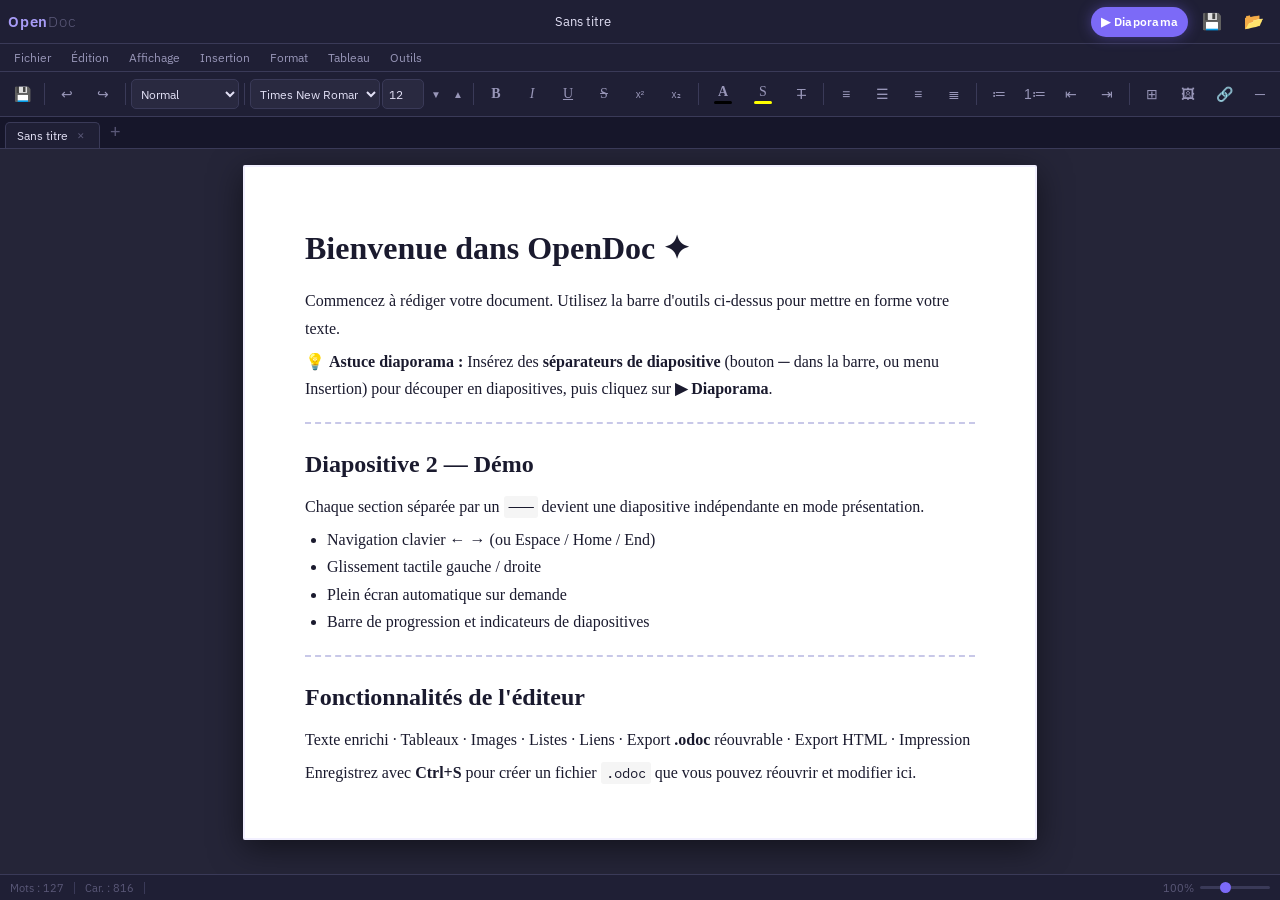
<file: index.html>
<!DOCTYPE html>
<html lang="fr">
<head>
<meta charset="UTF-8">
<meta name="viewport" content="width=device-width, initial-scale=1.0, maximum-scale=1.0, user-scalable=no">
<title>OpenDoc — LoxiOffice</title>
<!-- PWA -->
<link rel="manifest" href="manifest.json">
<meta name="theme-color" content="#1f1f35">
<meta name="mobile-web-app-capable" content="yes">
<meta name="apple-mobile-web-app-capable" content="yes">
<meta name="apple-mobile-web-app-status-bar-style" content="black-translucent">
<meta name="apple-mobile-web-app-title" content="LoxiOffice">
<link href="https://fonts.googleapis.com/css2?family=IBM+Plex+Sans:wght@300;400;500;600&family=IBM+Plex+Mono:wght@400;500&display=swap" rel="stylesheet">
<style>
:root {
  --bg: #16162a;
  --surface: #1f1f35;
  --surface2: #292940;
  --surface3: #333352;
  --border: #3a3a58;
  --accent: #7c6af7;
  --accent2: #a89cf7;
  --text: #e2e0f5;
  --text2: #9896b8;
  --text3: #5a5878;
  --danger: #f97373;
  --shadow: 0 8px 32px rgba(0,0,0,.5);
  --shadow-sm: 0 2px 8px rgba(0,0,0,.3);
  --r: 6px;
}
*{box-sizing:border-box;margin:0;padding:0;-webkit-tap-highlight-color:transparent}
html,body{height:100%;overflow:hidden;font-family:'IBM Plex Sans',sans-serif;background:var(--bg);color:var(--text);font-size:14px}

/* ── SHELL ── */
#app{display:flex;flex-direction:column;height:100vh;height:100dvh}

/* ── TITLE BAR ── */
#titlebar{
  height:44px;min-height:44px;
  background:var(--surface);border-bottom:1px solid var(--border);
  display:flex;align-items:center;padding:0 8px;gap:6px;
  flex-shrink:0;user-select:none;position:relative;z-index:300;
}
.logo{font-weight:600;font-size:15px;color:var(--accent2);letter-spacing:.05em;white-space:nowrap;flex-shrink:0}
.logo span{color:var(--text3);font-weight:300}
#doc-title{
  flex:1;min-width:0;background:transparent;border:none;outline:none;
  color:var(--text);font-family:inherit;font-size:13px;
  text-align:center;padding:4px 6px;border-radius:4px;
  transition:background .15s;
}
#doc-title:focus{background:var(--surface2)}
.ib{
  width:36px;height:36px;border-radius:var(--r);
  border:none;background:transparent;color:var(--text2);
  cursor:pointer;display:flex;align-items:center;justify-content:center;
  font-size:16px;transition:background .12s,color .12s;flex-shrink:0;
}
.ib:hover,.ib:active{background:var(--surface2);color:var(--text)}
#pres-btn{
  display:flex;align-items:center;gap:5px;
  padding:0 10px;height:30px;border-radius:15px;
  border:none;background:var(--accent);color:#fff;
  font-family:inherit;font-size:12px;font-weight:600;
  cursor:pointer;flex-shrink:0;letter-spacing:.02em;
  transition:background .15s,transform .1s;box-shadow:0 0 14px rgba(124,106,247,.4);
}
#pres-btn:hover{background:#6b59e0;transform:scale(1.04)}
#pres-btn:active{transform:scale(.97)}

/* ── MENU BAR (desktop only) ── */
#menubar{
  height:28px;min-height:28px;background:var(--surface);
  border-bottom:1px solid var(--border);
  display:flex;align-items:center;padding:0 5px;gap:2px;
  flex-shrink:0;user-select:none;position:relative;z-index:250;
}
.mi{padding:3px 9px;border-radius:4px;cursor:pointer;color:var(--text2);font-size:12px;position:relative;transition:background .1s,color .1s}
.mi:hover,.mi.open{background:var(--surface2);color:var(--text)}
.dd{
  display:none;position:absolute;top:calc(100% + 2px);left:0;
  background:var(--surface2);border:1px solid var(--border);
  border-radius:8px;min-width:210px;box-shadow:var(--shadow);
  z-index:400;padding:4px;
}
.mi.open .dd{display:block}
.di{
  padding:6px 10px;border-radius:5px;cursor:pointer;
  color:var(--text2);font-size:12.5px;
  display:flex;align-items:center;gap:8px;white-space:nowrap;
  transition:background .1s,color .1s;
}
.di:hover{background:var(--accent);color:#fff}
.di .sc{margin-left:auto;color:var(--text3);font-size:10.5px}
.di:hover .sc{color:rgba(255,255,255,.5)}
.dsep{height:1px;background:var(--border);margin:3px 0}

/* ── TOOLBAR ── */
#tb-wrap{background:var(--surface);border-bottom:1px solid var(--border);flex-shrink:0}
#tb-main{
  display:flex;align-items:center;padding:4px 5px;gap:2px;
  overflow-x:auto;scrollbar-width:none;min-height:44px;
}
#tb-main::-webkit-scrollbar{display:none}
#tb-ext{
  display:none;padding:4px 5px 6px;gap:2px;
  flex-wrap:wrap;border-top:1px solid var(--border);
}
#tb-ext.open{display:flex}
.tb{
  width:34px;height:34px;border-radius:5px;border:none;
  background:transparent;color:var(--text2);cursor:pointer;
  display:flex;align-items:center;justify-content:center;
  font-size:14px;transition:background .1s,color .1s;
  flex-shrink:0;position:relative;
}
.tb:hover,.tb:active{background:var(--surface2);color:var(--text)}
.tb.on{background:var(--accent);color:#fff}
.tb.on:hover{background:#6b59e0}
.tsep{width:1px;height:22px;background:var(--border);margin:0 3px;flex-shrink:0}
.tsel{
  height:30px;background:var(--surface2);border:1px solid var(--border);
  border-radius:5px;color:var(--text);font-family:inherit;font-size:11.5px;
  padding:0 5px;cursor:pointer;outline:none;flex-shrink:0;
}
.tsel:focus{border-color:var(--accent)}
#fsi{
  width:42px;height:30px;background:var(--surface2);
  border:1px solid var(--border);border-radius:5px;
  color:var(--text);font-family:inherit;font-size:12px;
  padding:0 4px;outline:none;text-align:center;flex-shrink:0;
}
#fsi:focus{border-color:var(--accent)}
.cst{display:flex;flex-direction:column;align-items:center;gap:1px}
.cind{width:18px;height:3px;border-radius:2px}
.tt{
  display:none;position:absolute;bottom:calc(100%+5px);left:50%;
  transform:translateX(-50%);background:var(--surface3);color:var(--text);
  font-size:10px;padding:3px 6px;border-radius:4px;
  white-space:nowrap;pointer-events:none;border:1px solid var(--border);z-index:600;
}
@media(hover:hover){.tb:hover .tt{display:block}}

/* ── TABS ── */
#tabs{
  background:var(--bg);border-bottom:1px solid var(--border);
  display:flex;align-items:flex-end;padding:0 5px;gap:2px;
  flex-shrink:0;overflow-x:auto;scrollbar-width:none;
}
#tabs::-webkit-scrollbar{display:none}
.tab{
  padding:5px 11px;border-radius:5px 5px 0 0;font-size:11.5px;
  cursor:pointer;color:var(--text3);display:flex;align-items:center;gap:6px;
  white-space:nowrap;border:1px solid transparent;border-bottom:none;
  transition:all .1s;max-width:155px;flex-shrink:0;
}
.tab:hover{background:var(--surface);color:var(--text2)}
.tab.active{background:var(--surface);color:var(--text);border-color:var(--border);border-bottom:1px solid var(--surface);margin-bottom:-1px}
.tn{overflow:hidden;text-overflow:ellipsis}
.tx{
  width:14px;height:14px;border-radius:50%;border:none;
  background:transparent;color:var(--text3);cursor:pointer;
  font-size:9px;display:flex;align-items:center;justify-content:center;
  flex-shrink:0;transition:background .1s;
}
.tx:hover{background:var(--danger);color:#fff}
#new-tab{
  padding:5px 8px;background:transparent;border:none;
  color:var(--text3);cursor:pointer;font-size:18px;
  border-radius:4px;transition:color .1s;flex-shrink:0;
}
#new-tab:hover{color:var(--accent2)}

/* ── PAGE AREA ── */
#page-area{
  flex:1;overflow-y:auto;overflow-x:hidden;
  background:#252538;
  display:flex;flex-direction:column;align-items:center;
  padding:16px 10px 40px;gap:16px;
  scrollbar-width:thin;scrollbar-color:var(--border) transparent;
  position:relative;
}
#page-area::-webkit-scrollbar{width:5px}
#page-area::-webkit-scrollbar-thumb{background:var(--border);border-radius:3px}
.page{
  background:#fff;width:min(794px,100%);
  min-height:min(1123px,auto);box-shadow:var(--shadow);
  border-radius:2px;flex-shrink:0;position:relative;
  transform-origin:top center;transition:transform .15s;
}
#editor{
  width:100%;min-height:min(1083px,60vh);
  padding:clamp(14px,4vw,48px) clamp(12px,6vw,62px);
  outline:none;color:#1a1a2e;
  font-family:'Times New Roman',serif;font-size:12pt;line-height:1.7;
  caret-color:var(--accent);word-wrap:break-word;
}
#editor:focus{box-shadow:inset 0 0 0 2px rgba(124,106,247,.1)}
#editor p{margin-bottom:6px}
#editor h1{font-size:clamp(18pt,4vw,24pt);font-weight:bold;margin:8px 0 12px}
#editor h2{font-size:clamp(14pt,3vw,18pt);font-weight:bold;margin:6px 0 8px}
#editor h3{font-size:clamp(12pt,2.5vw,14pt);font-weight:bold;margin:4px 0 6px}
#editor h4{font-size:12pt;font-weight:bold;margin:4px 0}
#editor ul,#editor ol{padding-left:22px;margin-bottom:6px}
#editor table{border-collapse:collapse;margin:8px 0;max-width:100%}
#editor td,#editor th{border:1px solid #ccc;padding:5px 8px;min-width:40px}
#editor th{background:#f0f0f5;font-weight:bold}
#editor a{color:#5563de}
#editor blockquote{border-left:3px solid #7c6af7;padding-left:14px;color:#555;margin:8px 0;font-style:italic}
#editor hr{
  border:none;border-top:2px dashed #c8c8e8;margin:20px 0;
  position:relative;cursor:pointer;
}
#editor hr::before{
  content:'≡ SÉPARATEUR DE DIAPOSITIVE';
  position:absolute;top:50%;left:50%;transform:translate(-50%,-50%);
  background:#fff;padding:0 10px;
  font-size:9px;color:#a0a0c0;letter-spacing:.12em;
  font-family:'IBM Plex Sans',sans-serif;white-space:nowrap;
}
/* ── IMAGE DRAG SYSTEM ── */
#editor img{
  max-width:100%;border-radius:2px;
  cursor:grab;
  transition:outline .1s;
  vertical-align:middle;
}
#editor img.img-selected{
  outline:2px solid var(--accent);
  outline-offset:2px;
  cursor:grab;
}
#editor img:active{cursor:grabbing}

/* Floating image toolbar */
#img-toolbar{
  display:none;position:fixed;
  background:var(--surface2);border:1px solid var(--border);
  border-radius:8px;padding:5px 7px;
  box-shadow:var(--shadow);z-index:600;
  align-items:center;gap:4px;
  pointer-events:all;
  animation:popIn .12s ease;
}
#img-toolbar.show{display:flex}
#img-toolbar button{
  height:26px;padding:0 8px;border-radius:5px;
  border:none;background:transparent;color:var(--text2);
  font-family:inherit;font-size:11px;cursor:pointer;
  display:flex;align-items:center;gap:4px;
  transition:background .1s,color .1s;white-space:nowrap;flex-shrink:0;
}
#img-toolbar button:hover{background:var(--surface3);color:var(--text)}
#img-toolbar .itb-sep{width:1px;height:16px;background:var(--border);flex-shrink:0}
#img-toolbar input[type=range]{
  width:64px;height:3px;-webkit-appearance:none;
  background:var(--border);border-radius:2px;cursor:pointer;
}
#img-toolbar input[type=range]::-webkit-slider-thumb{
  -webkit-appearance:none;width:11px;height:11px;
  border-radius:50%;background:var(--accent);
}
#img-toolbar label{font-size:10px;color:var(--text3)}

/* Resize handles overlay */
#img-handles{
  display:none;position:fixed;pointer-events:none;z-index:599;
}
#img-handles.show{display:block}
#img-handles .rh{
  position:absolute;width:10px;height:10px;
  background:var(--accent);border:2px solid #fff;
  border-radius:2px;pointer-events:all;cursor:nwse-resize;
}
#img-handles .rh.tl{top:-5px;left:-5px;cursor:nwse-resize}
#img-handles .rh.tr{top:-5px;right:-5px;cursor:nesw-resize}
#img-handles .rh.bl{bottom:-5px;left:-5px;cursor:nesw-resize}
#img-handles .rh.br{bottom:-5px;right:-5px;cursor:nwse-resize}
#img-handles .rh.tm{top:-5px;left:50%;transform:translateX(-50%);cursor:ns-resize}
#img-handles .rh.bm{bottom:-5px;left:50%;transform:translateX(-50%);cursor:ns-resize}
#img-handles .rh.ml{left:-5px;top:50%;transform:translateY(-50%);cursor:ew-resize}
#img-handles .rh.mr{right:-5px;top:50%;transform:translateY(-50%);cursor:ew-resize}
#img-handles .drag-zone{
  position:absolute;inset:0;cursor:grab;pointer-events:all;
  background:rgba(124,106,247,.06);
}
#img-handles .drag-zone:active{cursor:grabbing}

/* Drag ghost */
#img-ghost{
  display:none;position:fixed;pointer-events:none;z-index:700;
  opacity:.5;border:2px dashed var(--accent);border-radius:3px;
  background:rgba(124,106,247,.08);
  transition:none;
}
#img-ghost.show{display:block}

/* Drop caret indicator */
#drop-caret{
  display:none;position:fixed;
  width:2px;height:24px;
  background:var(--accent);border-radius:2px;
  pointer-events:none;z-index:800;
  box-shadow:0 0 6px var(--accent);
  animation:blinkCaret .6s infinite;
}
#drop-caret.show{display:block}
@keyframes blinkCaret{0%,100%{opacity:1}50%{opacity:.3}}
#editor code{background:#f5f5f5;padding:2px 5px;border-radius:3px;font-family:'IBM Plex Mono',monospace;font-size:.88em}
#editor pre{background:#1e1e2e;color:#e2e0f5;padding:12px;border-radius:6px;font-family:'IBM Plex Mono',monospace;font-size:.82em;overflow-x:auto;margin:8px 0}

/* ── FIND BAR ── */
#find-bar{
  display:none;position:absolute;top:8px;right:8px;
  background:var(--surface2);border:1px solid var(--border);
  border-radius:8px;padding:10px;
  box-shadow:var(--shadow);z-index:200;
  flex-direction:column;gap:6px;
  min-width:min(300px,90vw);
}
#find-bar.open{display:flex}
.fi-row{display:flex;align-items:center;gap:6px}
.fi{
  flex:1;height:30px;background:var(--bg);
  border:1px solid var(--border);border-radius:5px;
  color:var(--text);font-family:inherit;font-size:13px;
  padding:0 8px;outline:none;min-width:0;
}
.fi:focus{border-color:var(--accent)}
.fb{
  height:30px;padding:0 8px;background:var(--surface);
  border:1px solid var(--border);border-radius:5px;
  color:var(--text2);font-family:inherit;font-size:12px;
  cursor:pointer;white-space:nowrap;transition:all .1s;flex-shrink:0;
}
.fb:hover{border-color:var(--accent);color:var(--text)}
#fcnt{font-size:11px;color:var(--text3);min-width:34px;text-align:center;flex-shrink:0}

/* ── STATUS BAR ── */
#statusbar{
  height:26px;min-height:26px;background:var(--surface);
  border-top:1px solid var(--border);
  display:flex;align-items:center;padding:0 10px;gap:10px;
  font-size:10.5px;color:var(--text3);flex-shrink:0;overflow:hidden;
}
.ss{display:flex;align-items:center;gap:3px;white-space:nowrap}
.ssep{width:1px;height:12px;background:var(--border)}
#zw{display:flex;align-items:center;gap:6px;margin-left:auto}
#zr{-webkit-appearance:none;width:70px;height:3px;background:var(--border);border-radius:2px;outline:none;cursor:pointer}
#zr::-webkit-slider-thumb{-webkit-appearance:none;width:11px;height:11px;border-radius:50%;background:var(--accent)}
#zl{min-width:32px;text-align:right}

/* ── COLOR POPUPS ── */
.clrp{
  display:none;position:fixed;
  background:var(--surface2);border:1px solid var(--border);
  border-radius:8px;padding:8px;
  box-shadow:var(--shadow);z-index:500;
  flex-wrap:wrap;gap:4px;width:196px;
}
.clrp.open{display:flex}
.csw{
  width:22px;height:22px;border-radius:3px;
  cursor:pointer;border:2px solid transparent;
  transition:border-color .1s,transform .1s;
}
.csw:hover{border-color:#fff;transform:scale(1.15)}

/* ── MOBILE MENU ── */
#mobile-menu{display:none;position:fixed;inset:0;z-index:700}
#mobile-menu.open{display:flex}
#mm-back{position:absolute;inset:0;background:rgba(0,0,0,.65);backdrop-filter:blur(3px)}
#mm-panel{
  position:relative;width:min(320px,88vw);background:var(--surface);
  border-right:1px solid var(--border);height:100%;overflow-y:auto;
  display:flex;flex-direction:column;animation:mmIn .2s ease;
  box-shadow:var(--shadow);
}
@keyframes mmIn{from{transform:translateX(-100%)}}
#mm-panel::-webkit-scrollbar{display:none}
.mms{border-bottom:1px solid var(--border);padding:5px 4px}
.mml{padding:6px 12px 2px;font-size:10px;letter-spacing:.12em;color:var(--text3);text-transform:uppercase;font-weight:600}
.mmi{
  padding:11px 14px;display:flex;align-items:center;gap:10px;
  cursor:pointer;border-radius:6px;color:var(--text2);
  font-size:13.5px;margin:1px 4px;transition:background .1s,color .1s;
}
.mmi:hover,.mmi:active{background:var(--surface2);color:var(--text)}
.mmi .msc{margin-left:auto;font-size:11px;color:var(--text3)}

/* ── MODALS ── */
.mbd{
  display:none;position:fixed;inset:0;
  background:rgba(0,0,0,.65);z-index:800;
  align-items:center;justify-content:center;
  padding:16px;backdrop-filter:blur(4px);
}
.mbd.open{display:flex}
.modal{
  background:var(--surface2);border:1px solid var(--border);
  border-radius:10px;padding:20px;width:min(400px,100%);
  box-shadow:var(--shadow);animation:popIn .15s ease;
}
@keyframes popIn{from{opacity:0;transform:scale(.94) translateY(8px)}}
.modal h3{font-size:14px;font-weight:600;margin-bottom:14px;color:var(--text)}
.mr{display:flex;align-items:center;gap:8px;margin-bottom:10px;flex-wrap:wrap}
.mr label{min-width:88px;color:var(--text2);font-size:12px}
.mi2{
  flex:1;min-width:120px;height:34px;
  background:var(--bg);border:1px solid var(--border);
  border-radius:5px;color:var(--text);font-family:inherit;
  font-size:13px;padding:0 10px;outline:none;
}
.mi2:focus{border-color:var(--accent)}
.mft{display:flex;justify-content:flex-end;gap:8px;margin-top:16px;flex-wrap:wrap}
.bp{padding:8px 18px;background:var(--accent);color:#fff;border:none;border-radius:5px;font-family:inherit;font-size:13px;cursor:pointer;font-weight:500;transition:background .1s}
.bp:hover{background:#6b59e0}
.bs{padding:8px 18px;background:var(--surface);color:var(--text2);border:1px solid var(--border);border-radius:5px;font-family:inherit;font-size:13px;cursor:pointer;transition:all .1s}
.bs:hover{border-color:var(--accent);color:var(--text)}
#stb{color:var(--text2);line-height:2.2;font-size:13px}

/* ═══════════════════════════════════════
   🎞️  PRESENTATION
═══════════════════════════════════════ */
#pres{
  display:none;position:fixed;inset:0;z-index:2000;
  background:#080812;
  flex-direction:column;align-items:center;justify-content:center;
  overflow:hidden;
}
#pres.active{display:flex}

/* Animated bg */
#pres::before{
  content:'';position:absolute;inset:0;
  background:radial-gradient(ellipse at 30% 50%, rgba(124,106,247,.12) 0%, transparent 60%),
             radial-gradient(ellipse at 70% 50%, rgba(100,180,255,.07) 0%, transparent 55%);
  pointer-events:none;
}

/* Slide wrapper */
#slide-wrap{
  width:min(860px,96vw);
  max-height:78vh;
  position:relative;
  flex-shrink:0;
}
#slide-content{
  width:100%;max-height:78vh;
  background:#fff;border-radius:8px;
  padding:clamp(18px,4vw,56px) clamp(18px,5vw,72px);
  overflow:hidden;
  box-shadow:0 0 0 1px rgba(124,106,247,.2),0 20px 80px rgba(0,0,0,.7),0 0 60px rgba(124,106,247,.15);
  font-family:'Times New Roman',serif;font-size:clamp(13px,2.2vw,20px);
  line-height:1.7;color:#1a1a2e;
  animation:slideIn .35s cubic-bezier(.22,.68,0,1.2);
}
#slide-content.slide-out{animation:slideOut .2s ease forwards}
@keyframes slideIn{from{opacity:0;transform:scale(.96) translateY(12px)}}
@keyframes slideOut{to{opacity:0;transform:scale(1.02)}}
#slide-content h1{font-size:clamp(20px,4.2vw,40px);margin-bottom:12px;line-height:1.2}
#slide-content h2{font-size:clamp(16px,3.2vw,30px);margin-bottom:10px;line-height:1.3}
#slide-content h3{font-size:clamp(14px,2.5vw,22px);margin-bottom:8px}
#slide-content p{margin-bottom:8px}
#slide-content ul,#slide-content ol{padding-left:24px;margin-bottom:8px}
#slide-content table{border-collapse:collapse;width:100%;font-size:.85em}
#slide-content td,#slide-content th{border:1px solid #ccc;padding:5px 10px}
#slide-content th{background:#f0f0f5}
#slide-content blockquote{border-left:4px solid #7c6af7;padding-left:16px;color:#555;font-style:italic;margin:8px 0}
#slide-content img{max-width:100%;max-height:38vh;object-fit:contain;display:block;margin:8px auto}
#slide-content code{background:#f5f5f5;padding:1px 4px;border-radius:3px;font-family:monospace;font-size:.85em}
#slide-content pre{background:#1e1e2e;color:#e2e0f5;padding:10px;border-radius:5px;font-size:.78em;overflow-x:auto}

/* Slide number */
#slide-num{
  position:absolute;top:12px;right:14px;
  background:rgba(124,106,247,.85);color:#fff;
  font-size:11px;padding:2px 9px;border-radius:12px;
  font-family:'IBM Plex Sans',sans-serif;font-weight:500;
  pointer-events:none;backdrop-filter:blur(4px);
}

/* Top bar */
#pres-top{
  position:absolute;top:0;left:0;right:0;
  display:flex;align-items:center;justify-content:space-between;
  padding:12px 16px;
  background:linear-gradient(to bottom,rgba(8,8,18,.95),transparent);
  transition:opacity .4s;pointer-events:none;
}
#pres:not(:hover) #pres-top{opacity:0}
#pres-top *{pointer-events:all}
#pres-doctitle{color:rgba(255,255,255,.6);font-size:12px;font-family:'IBM Plex Sans',sans-serif}
#exit-pres{
  padding:5px 14px;background:rgba(255,255,255,.1);
  border:1px solid rgba(255,255,255,.2);border-radius:20px;
  color:#fff;font-family:inherit;font-size:12px;
  cursor:pointer;backdrop-filter:blur(4px);
  transition:all .15s;
}
#exit-pres:hover{background:var(--danger);border-color:var(--danger)}

/* Nav */
#slide-nav{
  display:flex;align-items:center;gap:14px;
  margin-top:18px;flex-shrink:0;
}
.sn{
  width:48px;height:48px;border-radius:50%;
  background:rgba(255,255,255,.1);border:2px solid rgba(255,255,255,.2);
  color:#fff;font-size:20px;cursor:pointer;
  display:flex;align-items:center;justify-content:center;
  transition:all .15s;backdrop-filter:blur(4px);flex-shrink:0;
}
.sn:hover,.sn:active{background:var(--accent);border-color:var(--accent);transform:scale(1.1)}
.sn:disabled{opacity:.25;cursor:default;transform:none!important}
#sctr{
  color:rgba(255,255,255,.75);font-size:13px;
  min-width:70px;text-align:center;
  font-family:'IBM Plex Sans',sans-serif;font-weight:500;
}

/* Dots */
#sdots{
  position:absolute;bottom:12px;left:50%;transform:translateX(-50%);
  display:flex;gap:6px;
}
.sdot{
  width:7px;height:7px;border-radius:50%;
  background:rgba(255,255,255,.2);
  transition:all .2s;cursor:pointer;flex-shrink:0;
}
.sdot.on{background:var(--accent);transform:scale(1.4)}

/* Swipe hint */
#swipe-hint{
  position:absolute;bottom:52px;left:50%;transform:translateX(-50%);
  color:rgba(255,255,255,.3);font-size:11px;
  font-family:'IBM Plex Sans',sans-serif;
  animation:fh 4s ease forwards;pointer-events:none;
}
@keyframes fh{0%{opacity:.8}70%{opacity:.8}100%{opacity:0}}

/* Progress bar */
#prog{
  position:absolute;bottom:0;left:0;height:3px;
  background:var(--accent);border-radius:0 2px 2px 0;
  transition:width .3s ease;
}

/* ── SEARCH HIGHLIGHTS ── */
.sh{background:#fff176}
.sh.cur{background:#ff9800}

/* ── HIDDEN INPUTS ── */
#file-inp,#img-inp{display:none}

/* ── RESPONSIVE ── */
@media(max-width:640px){
  #menubar{display:none}
  #tb-ext{display:none!important}
  .page{border-radius:0;box-shadow:0 2px 16px rgba(0,0,0,.4)}
  #page-area{padding:6px 0 40px}
  #editor{padding:14px 12px}
  #statusbar .ss:nth-child(n+3){display:none}
  .tsep{display:none}
  #pres-btn{font-size:0;padding:0;width:34px;height:34px;border-radius:50%;justify-content:center}
  #pres-btn::before{content:'▶';font-size:14px}
  #pres-btn span{display:none}
}
@media(min-width:641px){
  #mm-hbg{display:none!important}
  #tb-toggle{display:none!important}
}
</style>
</head>
<body>
<div id="app">

<!-- ═══ TITLE BAR ═══ -->
<div id="titlebar">
  <button class="ib" id="mm-hbg" onclick="toggleMM()" style="font-size:19px">☰</button>
  <div class="logo">Open<span>Doc</span></div>
  <input type="text" id="doc-title" value="Sans titre" placeholder="Titre…" spellcheck="false">
  <button id="pres-btn" onclick="startPres()"><span>▶ Diaporama</span></button>
  <button class="ib" onclick="saveFile()" title="Enregistrer (Ctrl+S)">💾</button>
  <button class="ib" onclick="openFile()" title="Ouvrir">📂</button>
</div>

<!-- ═══ MENU BAR ═══ -->
<div id="menubar">
  <div class="mi" onclick="sp(event)">Fichier
    <div class="dd">
      <div class="di" onclick="newDoc()">📄 Nouveau<span class="sc">Ctrl+N</span></div>
      <div class="di" onclick="openFile()">📂 Ouvrir…<span class="sc">Ctrl+O</span></div>
      <div class="dsep"></div>
      <div class="di" onclick="saveFile()">💾 Enregistrer<span class="sc">Ctrl+S</span></div>
      <div class="dsep"></div>
      <div class="di" onclick="exportHTML()">🌐 Exporter HTML…</div>
      <div class="di" onclick="exportTxt()">📋 Exporter texte…</div>
      <div class="dsep"></div>
      <div class="di" onclick="printDoc()">🖨️ Imprimer…<span class="sc">Ctrl+P</span></div>
    </div>
  </div>
  <div class="mi" onclick="sp(event)">Édition
    <div class="dd">
      <div class="di" onclick="ex('undo')">↩ Annuler<span class="sc">Ctrl+Z</span></div>
      <div class="di" onclick="ex('redo')">↪ Rétablir<span class="sc">Ctrl+Y</span></div>
      <div class="dsep"></div>
      <div class="di" onclick="ex('cut')">✂ Couper<span class="sc">Ctrl+X</span></div>
      <div class="di" onclick="ex('copy')">📋 Copier<span class="sc">Ctrl+C</span></div>
      <div class="di" onclick="ex('paste')">📌 Coller<span class="sc">Ctrl+V</span></div>
      <div class="dsep"></div>
      <div class="di" onclick="ex('selectAll')">⬜ Tout sélectionner<span class="sc">Ctrl+A</span></div>
      <div class="dsep"></div>
      <div class="di" onclick="openFB()">🔍 Rechercher<span class="sc">Ctrl+F</span></div>
      <div class="di" onclick="openFB(true)">🔄 Remplacer<span class="sc">Ctrl+H</span></div>
    </div>
  </div>
  <div class="mi" onclick="sp(event)">Affichage
    <div class="dd">
      <div class="di" onclick="startPres()">▶ Mode diaporama</div>
      <div class="dsep"></div>
      <div class="di" onclick="setZoom(75)">🔍 75%</div>
      <div class="di" onclick="setZoom(100)">🔍 100%</div>
      <div class="di" onclick="setZoom(125)">🔍 125%</div>
      <div class="di" onclick="setZoom(150)">🔍 150%</div>
    </div>
  </div>
  <div class="mi" onclick="sp(event)">Insertion
    <div class="dd">
      <div class="di" onclick="openItbl()">⊞ Tableau…</div>
      <div class="di" onclick="doImg()">🖼 Image…</div>
      <div class="di" onclick="openIlnk()">🔗 Lien…</div>
      <div class="dsep"></div>
      <div class="di" onclick="ex('insertHorizontalRule')">─ Séparateur de diapo</div>
      <div class="dsep"></div>
      <div class="di" onclick="ins('©')">© Copyright</div>
      <div class="di" onclick="ins('™')">™ Marque</div>
      <div class="di" onclick="ins('—')">— Tiret cadratin</div>
      <div class="di" onclick="ins('…')">… Suspension</div>
    </div>
  </div>
  <div class="mi" onclick="sp(event)">Format
    <div class="dd">
      <div class="di" onclick="ex('bold')"><b>G</b> Gras<span class="sc">Ctrl+B</span></div>
      <div class="di" onclick="ex('italic')"><i>I</i> Italique<span class="sc">Ctrl+I</span></div>
      <div class="di" onclick="ex('underline')"><u>S</u> Souligné<span class="sc">Ctrl+U</span></div>
      <div class="di" onclick="ex('strikeThrough')"><s>B</s> Barré</div>
      <div class="dsep"></div>
      <div class="di" onclick="fmt('p')">¶ Normal</div>
      <div class="di" onclick="fmt('h1')">H1 Titre 1</div>
      <div class="di" onclick="fmt('h2')">H2 Titre 2</div>
      <div class="di" onclick="fmt('h3')">H3 Titre 3</div>
      <div class="di" onclick="fmt('blockquote')">❝ Citation</div>
      <div class="di" onclick="fmt('pre')">⌨ Code</div>
      <div class="dsep"></div>
      <div class="di" onclick="clrFmt()">✕ Effacer mise en forme</div>
    </div>
  </div>
  <div class="mi" onclick="sp(event)">Tableau
    <div class="dd">
      <div class="di" onclick="tRow('above')">⬆ Ligne au-dessus</div>
      <div class="di" onclick="tRow('below')">⬇ Ligne en-dessous</div>
      <div class="di" onclick="tCol('left')">⬅ Colonne à gauche</div>
      <div class="di" onclick="tCol('right')">➡ Colonne à droite</div>
      <div class="dsep"></div>
      <div class="di" onclick="tDelR()">🗑 Supprimer ligne</div>
      <div class="di" onclick="tDelC()">🗑 Supprimer colonne</div>
      <div class="di" onclick="tDel()">🗑 Supprimer tableau</div>
    </div>
  </div>
  <div class="mi" onclick="sp(event)">Outils
    <div class="dd">
      <div class="di" onclick="showStats()">📊 Statistiques…</div>
    </div>
  </div>
</div>

<!-- ═══ TOOLBAR ═══ -->
<div id="tb-wrap">
  <div id="tb-main">
    <button class="tb" onclick="saveFile()">💾<span class="tt">Enregistrer</span></button>
    <button class="tb" id="tb-toggle" onclick="toggleTbExt()" style="font-size:11px;width:28px">⋮<span class="tt">Plus</span></button>
    <div class="tsep"></div>
    <button class="tb" onclick="ex('undo')">↩<span class="tt">Annuler</span></button>
    <button class="tb" onclick="ex('redo')">↪<span class="tt">Rétablir</span></button>
    <div class="tsep"></div>
    <select class="tsel" id="ssel" style="width:108px" onchange="fmt(this.value)">
      <option value="p">Normal</option>
      <option value="h1">Titre 1</option>
      <option value="h2">Titre 2</option>
      <option value="h3">Titre 3</option>
      <option value="h4">Titre 4</option>
      <option value="blockquote">Citation</option>
      <option value="pre">Code</option>
    </select>
    <div class="tsep"></div>
    <select class="tsel" id="ffsel" style="width:130px" onchange="apFF(this.value)">
      <option value="Times New Roman,serif">Times New Roman</option>
      <option value="Arial,sans-serif">Arial</option>
      <option value="Helvetica,sans-serif">Helvetica</option>
      <option value="Georgia,serif">Georgia</option>
      <option value="Verdana,sans-serif">Verdana</option>
      <option value="Garamond,serif">Garamond</option>
      <option value="Courier New,monospace">Courier New</option>
      <option value="IBM Plex Mono,monospace">IBM Plex Mono</option>
      <option value="Impact,fantasy">Impact</option>
      <option value="Comic Sans MS,cursive">Comic Sans</option>
    </select>
    <input type="number" id="fsi" value="12" min="6" max="144" onchange="apFS(this.value)">
    <button class="tb" onclick="chFS(-1)" style="font-size:10px;width:20px">▼</button>
    <button class="tb" onclick="chFS(1)" style="font-size:10px;width:20px">▲</button>
    <div class="tsep"></div>
    <button class="tb" id="tb-b" onclick="ex('bold')" style="font-weight:700;font-family:'Times New Roman'">B<span class="tt">Gras (Ctrl+B)</span></button>
    <button class="tb" id="tb-i" onclick="ex('italic')" style="font-style:italic;font-family:'Times New Roman'">I<span class="tt">Italique (Ctrl+I)</span></button>
    <button class="tb" id="tb-u" onclick="ex('underline')" style="text-decoration:underline;font-family:'Times New Roman'">U<span class="tt">Souligné</span></button>
    <button class="tb" id="tb-s" onclick="ex('strikeThrough')" style="text-decoration:line-through;font-family:'Times New Roman'">S<span class="tt">Barré</span></button>
    <button class="tb" onclick="ex('superscript')" style="font-size:10px">x²<span class="tt">Exposant</span></button>
    <button class="tb" onclick="ex('subscript')" style="font-size:10px">x₂<span class="tt">Indice</span></button>
    <div class="tsep"></div>
    <button class="tb cst" id="tb-fc" onmousedown="savSel()" onclick="openClr('fore')" style="width:38px">
      <span style="font-weight:700;font-family:'Times New Roman'">A</span>
      <div class="cind" id="ci-f" style="background:#000"></div>
      <span class="tt">Couleur texte</span>
    </button>
    <button class="tb cst" id="tb-bc" onmousedown="savSel()" onclick="openClr('back')" style="width:38px">
      <span style="font-family:'Times New Roman'">S</span>
      <div class="cind" id="ci-b" style="background:#ffff00"></div>
      <span class="tt">Surbrillance</span>
    </button>
    <button class="tb" onclick="clrFmt()" title="Effacer format">T̶<span class="tt">Effacer format</span></button>
    <div class="tsep"></div>
    <button class="tb" id="tb-al" onclick="ex('justifyLeft')">≡<span class="tt">Gauche</span></button>
    <button class="tb" id="tb-ac" onclick="ex('justifyCenter')">☰<span class="tt">Centrer</span></button>
    <button class="tb" id="tb-ar" onclick="ex('justifyRight')">≡<span class="tt">Droite</span></button>
    <button class="tb" id="tb-aj" onclick="ex('justifyFull')">≣<span class="tt">Justifier</span></button>
    <div class="tsep"></div>
    <button class="tb" id="tb-ul" onclick="ex('insertUnorderedList')">≔<span class="tt">Puces</span></button>
    <button class="tb" id="tb-ol" onclick="ex('insertOrderedList')">1≔<span class="tt">Numérotée</span></button>
    <button class="tb" onclick="ex('outdent')">⇤<span class="tt">Moins retrait</span></button>
    <button class="tb" onclick="ex('indent')">⇥<span class="tt">Plus retrait</span></button>
    <div class="tsep"></div>
    <button class="tb" onclick="openItbl()">⊞<span class="tt">Tableau</span></button>
    <button class="tb" onclick="doImg()">🖼<span class="tt">Image</span></button>
    <button class="tb" onclick="openIlnk()">🔗<span class="tt">Lien</span></button>
    <button class="tb" onclick="ex('insertHorizontalRule')">─<span class="tt">Sép. diapo</span></button>
    <div class="tsep"></div>
    <button class="tb" onclick="openFB()">🔍<span class="tt">Rechercher</span></button>
  </div>
  <div id="tb-ext">
    <button class="tb" onclick="tRow('above')">⬆<span class="tt">Ligne dessus</span></button>
    <button class="tb" onclick="tRow('below')">⬇<span class="tt">Ligne dessous</span></button>
    <button class="tb" onclick="tDelR()">🗑<span class="tt">Sup. ligne</span></button>
    <button class="tb" onclick="tCol('left')">⬅<span class="tt">Col. gauche</span></button>
    <button class="tb" onclick="tCol('right')">➡<span class="tt">Col. droite</span></button>
    <button class="tb" onclick="tDelC()">🗑<span class="tt">Sup. col.</span></button>
    <div class="tsep"></div>
    <button class="tb" onclick="exportHTML()">🌐<span class="tt">Export HTML</span></button>
    <button class="tb" onclick="printDoc()">🖨<span class="tt">Imprimer</span></button>
    <button class="tb" onclick="showStats()">📊<span class="tt">Stats</span></button>
  </div>
</div>

<!-- ═══ TABS ═══ -->
<div id="tabs">
  <div class="tab active" id="tab-0">
    <span class="tn">Sans titre</span>
    <button class="tx" onclick="closeTab(event,0)">✕</button>
  </div>
  <button id="new-tab" onclick="addTab()">+</button>
</div>

<!-- ═══ PAGE AREA ═══ -->
<div id="page-area">
  <div class="page">
    <div id="editor" contenteditable="true" spellcheck="true"></div>
  </div>
</div>

<!-- ═══ FIND BAR ═══ -->
<div id="find-bar">
  <div class="fi-row">
    <input type="text" class="fi" id="finp" placeholder="Rechercher…">
    <span id="fcnt">0/0</span>
    <button class="fb" onclick="fPrev()">▲</button>
    <button class="fb" onclick="fNext()">▼</button>
    <button class="fb" onclick="closeFB()" style="color:var(--danger)">✕</button>
  </div>
  <div class="fi-row" id="rep-row" style="display:none">
    <input type="text" class="fi" id="rinp" placeholder="Remplacer par…">
    <button class="fb" onclick="repOne()">Un</button>
    <button class="fb" onclick="repAll()">Tous</button>
  </div>
</div>

<!-- ═══ STATUS BAR ═══ -->
<div id="statusbar">
  <span class="ss" id="sw">Mots : 0</span>
  <div class="ssep"></div>
  <span class="ss" id="sc">Car. : 0</span>
  <div class="ssep"></div>
  <span class="ss" id="smod" style="color:var(--accent2);display:none">● modifié</span>
  <div id="zw">
    <span id="zl">100%</span>
    <input type="range" id="zr" min="50" max="200" value="100" oninput="setZoom(this.value)">
  </div>
</div>

</div><!-- #app -->

<!-- ═══════════════════════════════════════
     🎞️  PRESENTATION OVERLAY
═══════════════════════════════════════ -->
<div id="pres">
  <div id="pres-top">
    <span id="pres-doctitle">OpenDoc — Présentation</span>
    <button id="exit-pres" onclick="stopPres()">✕ Quitter</button>
  </div>
  <div id="slide-wrap">
    <div id="slide-content"></div>
    <div id="slide-num">1 / 1</div>
  </div>
  <div id="slide-nav">
    <button class="sn" id="sn-p" onclick="sGo(-1)">&#8592;</button>
    <div id="sctr">1 / 1</div>
    <button class="sn" id="sn-n" onclick="sGo(1)">&#8594;</button>
  </div>
  <div id="sdots"></div>
  <div id="prog"></div>
  <div id="swipe-hint">← Glisser pour défiler →</div>
</div>

<!-- ═══ MOBILE MENU ═══ -->
<div id="mobile-menu">
  <div id="mm-back" onclick="toggleMM()"></div>
  <div id="mm-panel">
    <div style="padding:12px 16px;border-bottom:1px solid var(--border);display:flex;align-items:center;gap:10px">
      <div class="logo" style="font-size:16px">Open<span>Doc</span></div>
    </div>
    <div class="mms">
      <div class="mml">Fichier</div>
      <div class="mmi" onclick="ma(newDoc)">📄 Nouveau document</div>
      <div class="mmi" onclick="ma(openFile)">📂 Ouvrir un fichier…</div>
      <div class="mmi" onclick="ma(saveFile)">💾 Enregistrer (.odoc)</div>
      <div class="mmi" onclick="ma(exportHTML)">🌐 Exporter en HTML</div>
      <div class="mmi" onclick="ma(exportTxt)">📋 Exporter en texte</div>
      <div class="mmi" onclick="ma(printDoc)">🖨 Imprimer</div>
    </div>
    <div class="mms">
      <div class="mml">Présentation</div>
      <div class="mmi" onclick="ma(startPres)" style="color:var(--accent2);font-weight:600">▶ Lancer le diaporama</div>
      <div class="mmi" onclick="ma(()=>ex('insertHorizontalRule'))">─ Insérer un séparateur de diapo</div>
    </div>
    <div class="mms">
      <div class="mml">Format</div>
      <div class="mmi" onclick="ma(()=>fmt('p'))">¶ Normal</div>
      <div class="mmi" onclick="ma(()=>fmt('h1'))">H1 Titre 1</div>
      <div class="mmi" onclick="ma(()=>fmt('h2'))">H2 Titre 2</div>
      <div class="mmi" onclick="ma(()=>fmt('h3'))">H3 Titre 3</div>
      <div class="mmi" onclick="ma(()=>fmt('blockquote'))">❝ Citation</div>
      <div class="mmi" onclick="ma(()=>fmt('pre'))">⌨ Code</div>
      <div class="mmi" onclick="ma(clrFmt)">✕ Effacer mise en forme</div>
    </div>
    <div class="mms">
      <div class="mml">Insertion</div>
      <div class="mmi" onclick="ma(openItbl)">⊞ Tableau…</div>
      <div class="mmi" onclick="ma(doImg)">🖼 Image…</div>
      <div class="mmi" onclick="ma(openIlnk)">🔗 Lien hypertexte…</div>
    </div>
    <div class="mms">
      <div class="mml">Outils</div>
      <div class="mmi" onclick="ma(openFB)">🔍 Rechercher / Remplacer</div>
      <div class="mmi" onclick="ma(showStats)">📊 Statistiques du document</div>
    </div>
  </div>
</div>

<!-- ═══ MODALS ═══ -->
<div class="mbd" id="m-tbl">
  <div class="modal">
    <h3>⊞ Insérer un tableau</h3>
    <div class="mr"><label>Lignes</label><input type="number" class="mi2" id="t-r" value="3" min="1" max="50"></div>
    <div class="mr"><label>Colonnes</label><input type="number" class="mi2" id="t-c" value="3" min="1" max="20"></div>
    <div class="mr"><label>En-têtes</label><input type="checkbox" id="t-h" checked></div>
    <div class="mft">
      <button class="bs" onclick="cModal('m-tbl')">Annuler</button>
      <button class="bp" onclick="doTbl()">Insérer</button>
    </div>
  </div>
</div>

<div class="mbd" id="m-lnk">
  <div class="modal">
    <h3>🔗 Insérer un lien</h3>
    <div class="mr"><label>Texte</label><input type="text" class="mi2" id="l-t" placeholder="Texte affiché"></div>
    <div class="mr"><label>URL</label><input type="text" class="mi2" id="l-u" placeholder="https://…"></div>
    <div class="mft">
      <button class="bs" onclick="cModal('m-lnk')">Annuler</button>
      <button class="bp" onclick="doLnk()">Insérer</button>
    </div>
  </div>
</div>

<div class="mbd" id="m-stats">
  <div class="modal">
    <h3>📊 Statistiques du document</h3>
    <div id="stb"></div>
    <div class="mft"><button class="bp" onclick="cModal('m-stats')">Fermer</button></div>
  </div>
</div>

<!-- Color popups -->
<div class="clrp" id="clr-fore"></div>
<div class="clrp" id="clr-back"></div>

<!-- Hidden file inputs -->
<input type="file" id="file-inp" accept=".odoc,.html" onchange="handleOpen(event)">
<input type="file" id="img-inp" accept="image/*" onchange="handleImg(event)">

<!-- Image drag/resize system -->
<div id="img-toolbar">
  <label>W</label>
  <input type="range" id="img-w-range" min="20" max="100" value="100" oninput="resizeImgPct(this.value)">
  <span id="img-w-val" style="font-size:10px;color:var(--text3);min-width:28px">100%</span>
  <div class="itb-sep"></div>
  <button onclick="alignImg('left')">⬅</button>
  <button onclick="alignImg('center')">⬛</button>
  <button onclick="alignImg('right')">➡</button>
  <button onclick="alignImg('inline')">☰</button>
  <div class="itb-sep"></div>
  <button onclick="deleteSelectedImg()" style="color:var(--danger)">🗑</button>
  <button onclick="deselectImg()">✕</button>
</div>
<div id="img-handles">
  <div class="drag-zone" id="img-drag-zone"></div>
  <div class="rh tl" data-dir="tl"></div>
  <div class="rh tr" data-dir="tr"></div>
  <div class="rh bl" data-dir="bl"></div>
  <div class="rh br" data-dir="br"></div>
  <div class="rh tm" data-dir="tm"></div>
  <div class="rh bm" data-dir="bm"></div>
  <div class="rh ml" data-dir="ml"></div>
  <div class="rh mr" data-dir="mr"></div>
</div>
<div id="img-ghost"></div>
<div id="drop-caret"></div>

<script>
/* ═══ STATE ═══ */
const ed = document.getElementById('editor');
const dt = document.getElementById('doc-title');
let tabs = [{id:0,name:'Sans titre',content:'',mod:false}];
let aTab = 0, tCtr = 1;
let savedSel = null;
let slides = [], sIdx = 0;
let txS = 0, tyS = 0;
let fMatches = [], fIdx = 0;

/* ═══ INIT ═══ */
window.addEventListener('load', () => {
  buildColors();
  ed.innerHTML = `<h1>Bienvenue dans OpenDoc ✦</h1>
<p>Commencez à rédiger votre document. Utilisez la barre d'outils ci-dessus pour mettre en forme votre texte.</p>
<p>💡 <strong>Astuce diaporama :</strong> Insérez des <strong>séparateurs de diapositive</strong> (bouton ─ dans la barre, ou menu Insertion) pour découper en diapositives, puis cliquez sur <strong>▶ Diaporama</strong>.</p>
<hr>
<h2>Diapositive 2 — Démo</h2>
<p>Chaque section séparée par un <code>───</code> devient une diapositive indépendante en mode présentation.</p>
<ul>
  <li>Navigation clavier ← → (ou Espace / Home / End)</li>
  <li>Glissement tactile gauche / droite</li>
  <li>Plein écran automatique sur demande</li>
  <li>Barre de progression et indicateurs de diapositives</li>
</ul>
<hr>
<h2>Fonctionnalités de l'éditeur</h2>
<p>Texte enrichi · Tableaux · Images · Listes · Liens · Export <strong>.odoc</strong> réouvrable · Export HTML · Impression</p>
<p>Enregistrez avec <strong>Ctrl+S</strong> pour créer un fichier <code>.odoc</code> que vous pouvez réouvrir et modifier ici.</p>`;
  updateStatus();
  renderTabs();
  ed.focus();
});

/* ═══ EXEC / FORMAT ═══ */
function ex(cmd,val=null){ed.focus();document.execCommand(cmd,false,val);updTb()}
function fmt(tag){ed.focus();document.execCommand('formatBlock',false,'<'+tag+'>');updTb()}
function ins(ch){ed.focus();document.execCommand('insertText',false,ch)}
function clrFmt(){ed.focus();document.execCommand('removeFormat',false,null);document.execCommand('formatBlock',false,'<p>')}
function apFF(v){ed.focus();document.execCommand('fontName',false,v.split(',')[0])}
function apFS(pt){
  ed.focus();
  const s=window.getSelection();
  if(s&&!s.isCollapsed){
    document.execCommand('fontSize',false,'7');
    ed.querySelectorAll('font[size="7"]').forEach(el=>{el.removeAttribute('size');el.style.fontSize=pt+'pt'});
  }
}
function chFS(d){const i=document.getElementById('fsi');let v=parseInt(i.value)+d;v=Math.max(6,Math.min(144,v));i.value=v;apFS(v)}

/* ═══ TOOLBAR STATE ═══ */
function updTb(){
  const m={
    'tb-b':'bold','tb-i':'italic','tb-u':'underline','tb-s':'strikeThrough',
    'tb-al':'justifyLeft','tb-ac':'justifyCenter','tb-ar':'justifyRight','tb-aj':'justifyFull',
    'tb-ul':'insertUnorderedList','tb-ol':'insertOrderedList'
  };
  for(const[id,cmd]of Object.entries(m)){
    const el=document.getElementById(id);
    if(el)el.classList.toggle('on',document.queryCommandState(cmd));
  }
  updateStatus();
}
ed.addEventListener('keyup',updTb);
ed.addEventListener('mouseup',updTb);
ed.addEventListener('input',()=>{
  tabs[aTab].content=ed.innerHTML;tabs[aTab].mod=true;
  document.getElementById('smod').style.display='flex';
  updateStatus();renderTabs();
});

/* ═══ STATUS ═══ */
function updateStatus(){
  const t=ed.innerText||'';const w=t.trim()?t.trim().split(/\s+/).length:0;
  document.getElementById('sw').textContent='Mots : '+w;
  document.getElementById('sc').textContent='Car. : '+t.length;
}

/* ═══ ZOOM ═══ */
function setZoom(v){
  v=parseInt(v);document.getElementById('zl').textContent=v+'%';document.getElementById('zr').value=v;
  const p=document.querySelector('.page');
  p.style.transform=v===100?'':'scale('+v/100+')';
  const mb=v<100?(v-100)*11.23:v>100?(v-100)*5.5:0;
  p.style.marginBottom=mb?mb+'px':'';
  closeMenus();
}

/* ═══ TABS ═══ */
function addTab(){const id=tCtr++;tabs.push({id,name:'Sans titre '+id,content:'',mod:false});renderTabs();switchTab(tabs.length-1)}
function switchTab(i){
  if(aTab!==i){tabs[aTab].content=ed.innerHTML;tabs[aTab].name=dt.value}
  aTab=i;ed.innerHTML=tabs[i].content;dt.value=tabs[i].name;renderTabs();updateStatus();
}
function closeTab(e,i){
  e.stopPropagation();
  if(tabs.length===1){ed.innerHTML='';dt.value='Sans titre';tabs[0].mod=false;document.getElementById('smod').style.display='none';return}
  tabs.splice(i,1);if(aTab>=tabs.length)aTab=tabs.length-1;
  renderTabs();ed.innerHTML=tabs[aTab].content;dt.value=tabs[aTab].name;
}
function renderTabs(){
  const bar=document.getElementById('tabs');
  bar.querySelectorAll('.tab').forEach(t=>t.remove());
  const nb=document.getElementById('new-tab');
  tabs.forEach((t,i)=>{
    const d=document.createElement('div');
    d.className='tab'+(i===aTab?' active':'');
    d.innerHTML=`<span class="tn">${t.name}${t.mod?' •':''}</span><button class="tx" onclick="closeTab(event,${i})">✕</button>`;
    d.addEventListener('click',()=>switchTab(i));
    bar.insertBefore(d,nb);
  });
}
dt.addEventListener('input',()=>{tabs[aTab].name=dt.value;renderTabs()});

/* ═══ COLORS ═══ */
const CLRS=['#000','#333','#666','#999','#bbb','#ddd','#eee','#fff',
  '#c00','#e05','#f60','#fc0','#0a0','#0cc','#46e','#90f',
  '#800','#b44','#e94','#fb6','#6a4','#4ab','#59d','#87b',
  '#f69','#f14','#dc1','#2e8','#3cb','#4af','#41e','#e29',
  '#ff6b6b','#ffd93d','#6bcb77','#4d96ff','#c77dff','#ff9f1c','#2ec4b6','#e71d36'];
function buildColors(){
  ['fore','back'].forEach(t=>{
    const p=document.getElementById('clr-'+t);
    CLRS.forEach(c=>{
      const s=document.createElement('div');s.className='csw';s.style.background=c;
      s.addEventListener('click',e=>{e.stopPropagation();apClr(t,c);p.classList.remove('open')});
      p.appendChild(s);
    });
    const ci=document.createElement('input');ci.type='color';
    ci.style.cssText='width:22px;height:22px;border:none;cursor:pointer;border-radius:3px;padding:0';
    ci.addEventListener('input',e=>apClr(t,e.target.value));p.appendChild(ci);
  });
}
function openClr(t){
  const btn=document.getElementById(t==='fore'?'tb-fc':'tb-bc');
  const p=document.getElementById('clr-'+t);
  const op=document.getElementById('clr-'+(t==='fore'?'back':'fore'));
  op.classList.remove('open');
  const r=btn.getBoundingClientRect();
  p.style.top=(r.bottom+4)+'px';
  p.style.left=Math.min(r.left,window.innerWidth-200)+'px';
  p.classList.toggle('open');
}
function apClr(t,c){
  ed.focus();if(savedSel)rSel(savedSel);
  if(t==='fore'){document.execCommand('foreColor',false,c);document.getElementById('ci-f').style.background=c}
  else{document.execCommand('hiliteColor',false,c);document.getElementById('ci-b').style.background=c}
}
function savSel(){savedSel=getSel()}
function getSel(){const s=window.getSelection();return s.rangeCount>0?s.getRangeAt(0).cloneRange():null}
function rSel(r){if(!r)return;const s=window.getSelection();s.removeAllRanges();s.addRange(r)}

/* ═══ TABLE ═══ */
function openItbl(){closeMenus();oModal('m-tbl')}
function doTbl(){
  const r=parseInt(document.getElementById('t-r').value);
  const c=parseInt(document.getElementById('t-c').value);
  const h=document.getElementById('t-h').checked;
  ed.focus();
  let html='<table style="border-collapse:collapse;width:100%;margin:8px 0">';
  for(let i=0;i<r;i++){
    html+='<tr>';
    for(let j=0;j<c;j++){
      if(i===0&&h)html+=`<th style="border:1px solid #ccc;padding:6px 8px;background:#f0f0f5;font-weight:bold;min-width:50px"></th>`;
      else html+=`<td style="border:1px solid #ccc;padding:6px 8px;min-width:50px"></td>`;
    }
    html+='</tr>';
  }
  html+='</table><p><br></p>';
  document.execCommand('insertHTML',false,html);cModal('m-tbl');
}
function gCell(){let n=window.getSelection().anchorNode;while(n&&n!==ed){if(n.nodeName==='TD'||n.nodeName==='TH')return n;n=n.parentNode}return null}
function tRow(pos){const c=gCell();if(!c)return;const row=c.parentNode;const nr=row.cloneNode(true);nr.querySelectorAll('td,th').forEach(x=>x.innerHTML='');pos==='above'?row.parentNode.insertBefore(nr,row):row.insertAdjacentElement('afterend',nr)}
function tCol(pos){const c=gCell();if(!c)return;const idx=Array.from(c.parentNode.children).indexOf(c);c.closest('table').querySelectorAll('tr').forEach(row=>{const ref=row.children[idx];if(!ref)return;const nc=document.createElement(ref.tagName);nc.setAttribute('style','border:1px solid #ccc;padding:6px 8px;min-width:50px');pos==='left'?row.insertBefore(nc,ref):ref.insertAdjacentElement('afterend',nc)})}
function tDelR(){const c=gCell();if(c)c.parentNode.remove()}
function tDelC(){const c=gCell();if(!c)return;const idx=Array.from(c.parentNode.children).indexOf(c);c.closest('table').querySelectorAll('tr').forEach(row=>{if(row.children[idx])row.children[idx].remove()})}
function tDel(){const c=gCell();if(c)c.closest('table').remove()}

/* ═══ IMAGE ═══ */
function doImg(){closeMenus();document.getElementById('img-inp').click()}
function handleImg(e){
  const f=e.target.files[0];if(!f)return;
  const r=new FileReader();
  r.onload=ev=>{ed.focus();document.execCommand('insertHTML',false,`<img src="${ev.target.result}" style="max-width:100%;height:auto;display:block;margin:8px 0">`)};
  r.readAsDataURL(f);e.target.value='';
}
ed.addEventListener('dragover',e=>e.preventDefault());
ed.addEventListener('drop',e=>{
  e.preventDefault();const f=e.dataTransfer.files[0];
  if(f&&f.type.startsWith('image/')){
    const r=new FileReader();
    r.onload=ev=>{
      const rng=document.caretRangeFromPoint(e.clientX,e.clientY);
      if(rng){const s=window.getSelection();s.removeAllRanges();s.addRange(rng)}
      document.execCommand('insertHTML',false,`<img src="${ev.target.result}" style="max-width:100%;height:auto;display:block;margin:8px 0">`);
    };r.readAsDataURL(f);
  }
});

/* ═══ LINK ═══ */
function openIlnk(){
  closeMenus();savedSel=getSel();
  const sel=window.getSelection();
  document.getElementById('l-t').value=sel.toString()||'';
  document.getElementById('l-u').value='https://';
  oModal('m-lnk');
}
function doLnk(){
  const txt=document.getElementById('l-t').value;const url=document.getElementById('l-u').value;if(!url)return;
  ed.focus();if(savedSel)rSel(savedSel);
  const sel=window.getSelection();
  if(sel.toString())document.execCommand('createLink',false,url);
  else document.execCommand('insertHTML',false,`<a href="${url}">${txt||url}</a>`);
  cModal('m-lnk');
}

/* ═══ FIND & REPLACE ═══ */
function openFB(rep=false){
  closeMenus();
  document.getElementById('find-bar').classList.add('open');
  document.getElementById('rep-row').style.display=rep?'flex':'none';
  document.getElementById('finp').focus();
}
function closeFB(){document.getElementById('find-bar').classList.remove('open');clrHL()}
function clrHL(){ed.querySelectorAll('.sh').forEach(el=>el.replaceWith(document.createTextNode(el.textContent)));ed.normalize()}
let ftm;
document.getElementById('finp').addEventListener('input',()=>{clearTimeout(ftm);ftm=setTimeout(doFind,200)});
function escR(s){return s.replace(/[.*+?^${}()|[\]\\]/g,'\\$&')}
function doFind(){
  clrHL();const q=document.getElementById('finp').value;
  if(!q){document.getElementById('fcnt').textContent='0/0';return}
  const walker=document.createTreeWalker(ed,NodeFilter.SHOW_TEXT);
  const nodes=[];while(walker.nextNode())nodes.push(walker.currentNode);
  const re=new RegExp(escR(q),'gi');
  for(let i=nodes.length-1;i>=0;i--){
    const node=nodes[i];let m;const arr=[];
    while((m=re.exec(node.textContent))!==null)arr.push({s:m.index,e:m.index+m[0].length});
    for(let j=arr.length-1;j>=0;j--){
      try{const rng=document.createRange();rng.setStart(node,arr[j].s);rng.setEnd(node,arr[j].e);const sp=document.createElement('span');sp.className='sh';rng.surroundContents(sp)}catch(e){}
    }
  }
  fIdx=0;updFCnt();scrollHL(0);
}
function fNext(){const s=ed.querySelectorAll('.sh');if(!s.length)return;fIdx=(fIdx+1)%s.length;scrollHL(fIdx);updFCnt()}
function fPrev(){const s=ed.querySelectorAll('.sh');if(!s.length)return;fIdx=(fIdx-1+s.length)%s.length;scrollHL(fIdx);updFCnt()}
function scrollHL(i){const s=ed.querySelectorAll('.sh');s.forEach((el,j)=>{el.classList.toggle('cur',j===i)});if(s[i])s[i].scrollIntoView({behavior:'smooth',block:'center'})}
function updFCnt(){const n=ed.querySelectorAll('.sh').length;document.getElementById('fcnt').textContent=n?`${fIdx+1}/${n}`:'0/0'}
function repOne(){const s=ed.querySelectorAll('.sh');const v=document.getElementById('rinp').value;if(!s[fIdx])return;s[fIdx].replaceWith(document.createTextNode(v));ed.normalize();doFind()}
function repAll(){const v=document.getElementById('rinp').value;ed.querySelectorAll('.sh').forEach(s=>s.replaceWith(document.createTextNode(v)));ed.normalize();doFind()}

/* ═══ FILE OPS ═══ */
function serial(){return JSON.stringify({format:'odoc',version:'1.1',title:dt.value||'Sans titre',content:ed.innerHTML,saved:new Date().toISOString()},null,2)}
function newDoc(){closeMenus();addTab()}
function saveFile(){
  closeMenus();tabs[aTab].content=ed.innerHTML;tabs[aTab].name=dt.value;tabs[aTab].mod=false;
  document.getElementById('smod').style.display='none';
  dlB(serial(),(dt.value||'document')+'.odoc','application/json');renderTabs();
}
function openFile(){closeMenus();document.getElementById('file-inp').click()}
function handleOpen(e){
  const f=e.target.files[0];if(!f)return;
  const r=new FileReader();
  r.onload=ev=>{
    try{
      if(f.name.endsWith('.odoc')){
        const d=JSON.parse(ev.target.result);
        const id=tCtr++;tabs.push({id,name:d.title||'Document',content:d.content||'',mod:false});
        renderTabs();switchTab(tabs.length-1);dt.value=d.title||'Document';ed.innerHTML=d.content||'';tabs[aTab].name=dt.value;
      }else{
        const id=tCtr++;const title=f.name.replace(/\.(html|htm)$/,'');
        tabs.push({id,name:title,content:ev.target.result,mod:false});
        renderTabs();switchTab(tabs.length-1);dt.value=title;ed.innerHTML=ev.target.result;tabs[aTab].name=title;
      }
    }catch(err){alert('Erreur : '+err.message)}
    updateStatus();
  };r.readAsText(f);e.target.value='';
}
function exportHTML(){
  closeMenus();
  const h=`<!DOCTYPE html><html lang="fr"><head><meta charset="UTF-8"><title>${dt.value}</title><style>body{font-family:'Times New Roman',serif;font-size:12pt;line-height:1.7;max-width:794px;margin:40px auto;padding:40px 60px;color:#1a1a2e}h1{font-size:24pt}h2{font-size:18pt}h3{font-size:14pt}table{border-collapse:collapse;width:100%}td,th{border:1px solid #ccc;padding:6px 8px}th{background:#f0f0f5}blockquote{border-left:3px solid #7c6af7;padding-left:14px;color:#555;font-style:italic}pre{background:#1e1e2e;color:#e2e0f5;padding:12px;border-radius:6px}code{background:#f5f5f5;padding:2px 5px;border-radius:3px}img{max-width:100%}hr::before{display:none}</style></head><body>${ed.innerHTML}</body></html>`;
  dlB(h,(dt.value||'document')+'.html','text/html');
}
function exportTxt(){closeMenus();dlB(ed.innerText,(dt.value||'document')+'.txt','text/plain')}
function printDoc(){
  closeMenus();const w=window.open('','_blank');
  w.document.write(`<!DOCTYPE html><html><head><meta charset="UTF-8"><title>${dt.value}</title><style>@page{margin:2.54cm}body{font-family:'Times New Roman',serif;font-size:12pt;line-height:1.7;color:#000}table{border-collapse:collapse;width:100%}td,th{border:1px solid #999;padding:6px 8px}th{background:#eee}blockquote{border-left:3px solid #666;padding-left:14px;font-style:italic}pre{background:#eee;padding:10px}img{max-width:100%}hr::before{display:none}.sh{background:none}</style></head><body>${ed.innerHTML}</body></html>`);
  w.document.close();setTimeout(()=>{w.print();w.close()},400);
}
function dlB(content,name,mime){const a=document.createElement('a');a.href=URL.createObjectURL(new Blob([content],{type:mime}));a.download=name;a.click();URL.revokeObjectURL(a.href)}

/* ═══ STATS ═══ */
function showStats(){
  closeMenus();const t=ed.innerText||'';const w=t.trim()?t.trim().split(/\s+/).length:0;
  document.getElementById('stb').innerHTML=`<div>📝 <b>Mots :</b> ${w}</div><div>🔤 <b>Caractères :</b> ${t.length}</div><div>🔡 <b>Sans espaces :</b> ${t.replace(/\s/g,'').length}</div><div>↵ <b>Lignes :</b> ${t.split('\n').length}</div><div>─ <b>Diapositives :</b> ${ed.querySelectorAll('hr').length+1}</div>`;
  oModal('m-stats');
}

/* ═══════════════════════════════════════
   🎞️ PRESENTATION
═══════════════════════════════════════ */
function buildSlides(){
  const clone=ed.cloneNode(true);
  clone.querySelectorAll('.sh').forEach(s=>s.replaceWith(document.createTextNode(s.textContent)));
  slides=clone.innerHTML.split(/<hr\s*\/?>/gi).map(p=>p.trim()).filter(p=>p.length>0);
  if(slides.length===0)slides=['<p>Document vide</p>'];
}

function startPres(){
  closeMenus();
  buildSlides();sIdx=0;
  const pres=document.getElementById('pres');
  pres.classList.add('active');
  if(pres.requestFullscreen)pres.requestFullscreen().catch(()=>{});
  else if(pres.webkitRequestFullscreen)pres.webkitRequestFullscreen();
  renderSlide();buildDots();
  pres.addEventListener('touchstart',onTS,{passive:true});
  pres.addEventListener('touchend',onTE,{passive:true});
}

function stopPres(){
  document.getElementById('pres').classList.remove('active');
  if(document.fullscreenElement)document.exitFullscreen().catch(()=>{});
  const p=document.getElementById('pres');
  p.removeEventListener('touchstart',onTS);p.removeEventListener('touchend',onTE);
}

function renderSlide(){
  const sc=document.getElementById('slide-content');
  // Animate out if not first
  const html=slides[sIdx]||'';
  sc.style.animation='none';sc.offsetHeight;sc.style.animation='slideIn .35s cubic-bezier(.22,.68,0,1.2)';
  sc.innerHTML=html;
  const total=slides.length;
  document.getElementById('slide-num').textContent=`${sIdx+1} / ${total}`;
  document.getElementById('sctr').textContent=`${sIdx+1} / ${total}`;
  document.getElementById('pres-doctitle').textContent=(dt.value||'OpenDoc')+' — Présentation';
  document.getElementById('sn-p').disabled=sIdx===0;
  document.getElementById('sn-n').disabled=sIdx===total-1;
  // Progress bar
  document.getElementById('prog').style.width=total>1?((sIdx/(total-1))*100)+'%':'100%';
  // Dots
  document.querySelectorAll('.sdot').forEach((d,i)=>d.classList.toggle('on',i===sIdx));
}

function buildDots(){
  const el=document.getElementById('sdots');el.innerHTML='';
  const max=Math.min(slides.length,24);
  for(let i=0;i<max;i++){
    const d=document.createElement('div');d.className='sdot'+(i===0?' on':'');
    d.addEventListener('click',()=>{sIdx=i;renderSlide()});
    el.appendChild(d);
  }
}

function sGo(dir){
  const n=sIdx+dir;if(n<0||n>=slides.length)return;sIdx=n;renderSlide();
}

// Touch
function onTS(e){txS=e.changedTouches[0].clientX;tyS=e.changedTouches[0].clientY}
function onTE(e){
  const dx=e.changedTouches[0].clientX-txS;
  const dy=e.changedTouches[0].clientY-tyS;
  if(Math.abs(dx)>Math.abs(dy)&&Math.abs(dx)>44)sGo(dx<0?1:-1);
}

// Exit on fullscreen change
document.addEventListener('fullscreenchange',()=>{
  if(!document.fullscreenElement&&document.getElementById('pres').classList.contains('active'))stopPres();
});

/* ═══ MOBILE MENU ═══ */
function toggleMM(){document.getElementById('mobile-menu').classList.toggle('open')}
function ma(fn){toggleMM();setTimeout(fn,150)}
function toggleTbExt(){
  const e=document.getElementById('tb-ext');e.classList.toggle('open');
  document.getElementById('tb-toggle').textContent=e.classList.contains('open')?'▲':'⋮';
}

/* ═══ MODALS / MENUS ═══ */
function oModal(id){document.getElementById(id).classList.add('open')}
function cModal(id){document.getElementById(id).classList.remove('open')}
function closeMenus(){document.querySelectorAll('.mi').forEach(m=>m.classList.remove('open'))}
document.querySelectorAll('.mbd').forEach(m=>m.addEventListener('click',e=>{if(e.target===m)m.classList.remove('open')}));
document.addEventListener('click',e=>{
  if(!e.target.closest('.clrp')&&!e.target.closest('#tb-fc')&&!e.target.closest('#tb-bc'))
    document.querySelectorAll('.clrp').forEach(p=>p.classList.remove('open'));
  if(!e.target.closest('.mi'))closeMenus();
});
function sp(e){
  e.stopPropagation();const mi=e.currentTarget;const was=mi.classList.contains('open');closeMenus();if(!was)mi.classList.add('open');
}

/* ═══ KEYBOARD SHORTCUTS ═══ */
document.addEventListener('keydown',e=>{
  const mod=e.ctrlKey||e.metaKey;
  // Presentation controls
  if(document.getElementById('pres').classList.contains('active')){
    if(e.key==='ArrowRight'||e.key==='ArrowDown'||e.key===' '){e.preventDefault();sGo(1)}
    if(e.key==='ArrowLeft'||e.key==='ArrowUp'){e.preventDefault();sGo(-1)}
    if(e.key==='Home'){e.preventDefault();sIdx=0;renderSlide()}
    if(e.key==='End'){e.preventDefault();sIdx=slides.length-1;renderSlide()}
    if(e.key==='Escape')stopPres();
    return;
  }
  if(mod){
    switch(e.key.toLowerCase()){
      case 's':e.preventDefault();saveFile();break;
      case 'o':e.preventDefault();openFile();break;
      case 'n':e.preventDefault();newDoc();break;
      case 'p':e.preventDefault();printDoc();break;
      case 'f':e.preventDefault();openFB();break;
      case 'h':e.preventDefault();openFB(true);break;
      case 'b':if(document.activeElement===ed){e.preventDefault();ex('bold')}break;
      case 'i':if(document.activeElement===ed){e.preventDefault();ex('italic')}break;
      case 'u':if(document.activeElement===ed){e.preventDefault();ex('underline')}break;
    }
  }
  if(e.key==='Escape'){closeFB();closeMenus()}
});

/* ═══ PASTE ═══ */
ed.addEventListener('paste',e=>{
  e.preventDefault();
  const html=(e.clipboardData||window.clipboardData).getData('text/html');
  const txt=(e.clipboardData||window.clipboardData).getData('text/plain');
  document.execCommand('insertHTML',false,html||txt.replace(/\n/g,'<br>'));
});

/* ════════════════════════════════════════════════
   📦 PWA — Service Worker + File Handling API
════════════════════════════════════════════════ */

// Register Service Worker
if ('serviceWorker' in navigator) {
  navigator.serviceWorker.register('sw.js').catch(() => {});
}

// ── File Handling API (Chrome/Edge PWA installée) ──
// Quand l'utilisateur double-clique sur un .odoc dans l'explorateur,
// le système lance la PWA et passe le fichier via launchQueue.
if ('launchQueue' in window && 'files' in LaunchParams.prototype) {
  launchQueue.setConsumer(async launchParams => {
    if (!launchParams.files.length) return;
    try {
      const fileHandle = launchParams.files[0];
      const file = await fileHandle.getFile();
      await openFileHandle(file, fileHandle.name);
    } catch (err) {
      console.warn('File Handling API error:', err);
    }
  });
}

// Also handle ?file= URL param (fallback for future use)
async function openFileHandle(file, name) {
  try {
    const text = await file.text();
    if (name && name.endsWith('.odoc')) {
      const doc = JSON.parse(text);
      const id = tCtr++;
      tabs.push({ id, name: doc.title || name.replace('.odoc',''), content: doc.content || '', mod: false });
      renderTabs();
      switchTab(tabs.length - 1);
      dt.value = doc.title || name.replace('.odoc','');
      ed.innerHTML = doc.content || '';
      tabs[aTab].name = dt.value;
      updateStatus();
      showToast('📂 ' + (doc.title || name) + ' ouvert');
    }
  } catch (err) {
    showToast('⚠️ Impossible d\'ouvrir ce fichier', true);
  }
}

// ── Toast notification ──
function showToast(msg, error = false) {
  let t = document.getElementById('od-toast');
  if (!t) {
    t = document.createElement('div');
    t.id = 'od-toast';
    t.style.cssText = `
      position:fixed;bottom:40px;left:50%;transform:translateX(-50%) translateY(20px);
      background:var(--surface2);border:1px solid var(--border);
      color:var(--text);font-family:inherit;font-size:13px;
      padding:9px 18px;border-radius:24px;box-shadow:var(--shadow);
      z-index:9999;opacity:0;transition:opacity .2s,transform .2s;
      pointer-events:none;white-space:nowrap;
    `;
    document.body.appendChild(t);
  }
  if (error) t.style.borderColor = 'var(--danger)';
  else t.style.borderColor = 'var(--accent)';
  t.textContent = msg;
  t.style.opacity = '1';
  t.style.transform = 'translateX(-50%) translateY(0)';
  clearTimeout(t._tm);
  t._tm = setTimeout(() => {
    t.style.opacity = '0';
    t.style.transform = 'translateX(-50%) translateY(20px)';
  }, 3000);
}

// ── PWA Install prompt ──
let deferredInstall = null;
window.addEventListener('beforeinstallprompt', e => {
  e.preventDefault();
  deferredInstall = e;
  // Show install button in titlebar after 3s
  setTimeout(() => {
    const btn = document.createElement('button');
    btn.className = 'ib';
    btn.title = 'Installer LoxiOffice (ouvre les .odoc automatiquement)';
    btn.innerHTML = '⬇';
    btn.style.cssText = 'color:var(--accent2);animation:pulse 2s infinite';
    btn.addEventListener('click', async () => {
      if (!deferredInstall) return;
      deferredInstall.prompt();
      const { outcome } = await deferredInstall.userChoice;
      if (outcome === 'accepted') {
        showToast('✅ LoxiOffice installé ! Les fichiers .odoc s\'ouvriront automatiquement.');
        btn.remove();
      }
      deferredInstall = null;
    });
    document.getElementById('titlebar').appendChild(btn);
  }, 3000);
});

// Add pulse animation
const styleEl = document.createElement('style');
styleEl.textContent = '@keyframes pulse{0%,100%{box-shadow:none}50%{box-shadow:0 0 0 3px rgba(124,106,247,.4)}}';
document.head.appendChild(styleEl);

/* ════════════════════════════════════════════════
   🖼️  IMAGE DRAG & RESIZE SYSTEM
════════════════════════════════════════════════ */
let selImg = null;           // currently selected <img>
let dragState = null;        // drag in progress
let resizeState = null;      // resize in progress
const imgTb  = document.getElementById('img-toolbar');
const imgHnd = document.getElementById('img-handles');
const imgGhost = document.getElementById('img-ghost');
const dropCaret = document.getElementById('drop-caret');

/* ── Select an image ── */
function selectImg(img) {
  if (selImg === img) return;
  deselectImg();
  selImg = img;
  img.classList.add('img-selected');
  positionHandles();
  positionToolbar();
  imgHnd.classList.add('show');
  imgTb.classList.add('show');
  // Sync width slider
  const natW = img.naturalWidth || img.width || img.offsetWidth;
  const curW = img.offsetWidth;
  const edW  = ed.offsetWidth - 120;
  const pct  = Math.round(Math.min(100, (curW / edW) * 100));
  document.getElementById('img-w-range').value = pct;
  document.getElementById('img-w-val').textContent = pct + '%';
}

function deselectImg() {
  if (selImg) { selImg.classList.remove('img-selected'); selImg = null; }
  imgHnd.classList.remove('show');
  imgTb.classList.remove('show');
  imgGhost.classList.remove('show');
  dropCaret.classList.remove('show');
}

/* ── Position floating UI over selected image ── */
function positionHandles() {
  if (!selImg) return;
  const r = selImg.getBoundingClientRect();
  imgHnd.style.left   = r.left + 'px';
  imgHnd.style.top    = r.top  + 'px';
  imgHnd.style.width  = r.width  + 'px';
  imgHnd.style.height = r.height + 'px';
}
function positionToolbar() {
  if (!selImg) return;
  const r = selImg.getBoundingClientRect();
  const tbH = 36;
  let top = r.top - tbH - 8;
  if (top < 4) top = r.bottom + 8;
  let left = r.left;
  const tbW = 320;
  if (left + tbW > window.innerWidth - 8) left = window.innerWidth - tbW - 8;
  imgTb.style.top  = top  + 'px';
  imgTb.style.left = left + 'px';
}

/* ── Click on image in editor ── */
ed.addEventListener('click', e => {
  if (e.target.tagName === 'IMG') {
    e.preventDefault();
    e.stopPropagation();
    selectImg(e.target);
  } else {
    deselectImg();
  }
});

/* ── Click outside deselects ── */
document.addEventListener('click', e => {
  if (!e.target.closest('#img-toolbar') &&
      !e.target.closest('#img-handles') &&
      e.target.tagName !== 'IMG') {
    deselectImg();
  }
}, true);

/* ── Reposition handles on scroll / resize ── */
document.getElementById('page-area').addEventListener('scroll', () => {
  if (selImg) { positionHandles(); positionToolbar(); }
});
window.addEventListener('resize', () => {
  if (selImg) { positionHandles(); positionToolbar(); }
});

/* ────────────────────────────────────────────
   DRAG to reposition
──────────────────────────────────────────── */
document.getElementById('img-drag-zone').addEventListener('mousedown', startDrag);

function startDrag(e) {
  if (!selImg || resizeState) return;
  e.preventDefault();
  e.stopPropagation();

  const imgR = selImg.getBoundingClientRect();
  dragState = {
    img: selImg,
    startX: e.clientX,
    startY: e.clientY,
    offX: e.clientX - imgR.left,
    offY: e.clientY - imgR.top,
    w: imgR.width,
    h: imgR.height,
    dragging: false,
  };

  // Setup ghost
  imgGhost.style.width  = imgR.width  + 'px';
  imgGhost.style.height = imgR.height + 'px';
  imgGhost.style.left   = imgR.left   + 'px';
  imgGhost.style.top    = imgR.top    + 'px';
  document.getElementById('img-drag-zone').style.cursor = 'grabbing';
}

document.addEventListener('mousemove', e => {
  /* ── Drag move ── */
  if (dragState) {
    const dx = Math.abs(e.clientX - dragState.startX);
    const dy = Math.abs(e.clientY - dragState.startY);
    if (!dragState.dragging && (dx > 5 || dy > 5)) {
      dragState.dragging = true;
      imgGhost.classList.add('show');
      imgHnd.style.opacity = '0.4';
    }
    if (dragState.dragging) {
      // Move ghost
      imgGhost.style.left = (e.clientX - dragState.offX) + 'px';
      imgGhost.style.top  = (e.clientY - dragState.offY) + 'px';
      // Show drop caret
      showDropCaret(e.clientX, e.clientY);
    }
    return;
  }

  /* ── Resize move ── */
  if (resizeState) {
    e.preventDefault();
    const { img, dir, startX, startY, startW, startH } = resizeState;
    const dx = e.clientX - startX;
    const dy = e.clientY - startY;
    let newW = startW, newH = startH;

    if (dir.includes('r')) newW = Math.max(40, startW + dx);
    if (dir.includes('l')) newW = Math.max(40, startW - dx);
    if (dir.includes('b')) newH = Math.max(30, startH + dy);
    if (dir.includes('t')) newH = Math.max(30, startH - dy);

    // Keep aspect ratio if corner handle
    const isCorner = dir.length === 2;
    if (isCorner) {
      const ratio = startH / startW;
      if (dir.includes('r') || dir.includes('l')) newH = newW * ratio;
      else newW = newH / ratio;
    }

    img.style.width  = Math.round(newW) + 'px';
    img.style.height = isCorner ? Math.round(newH) + 'px' : '';
    positionHandles();
    // Update width slider
    const edW = ed.offsetWidth - 120;
    const pct = Math.round(Math.min(100, (newW / edW) * 100));
    document.getElementById('img-w-range').value = Math.min(100, pct);
    document.getElementById('img-w-val').textContent = Math.min(100, pct) + '%';
  }
});

document.addEventListener('mouseup', e => {
  /* ── End drag ── */
  if (dragState) {
    const { img, dragging } = dragState;
    document.getElementById('img-drag-zone').style.cursor = 'grab';
    imgGhost.classList.remove('show');
    imgHnd.style.opacity = '1';
    dropCaret.classList.remove('show');

    if (dragging) {
      // Find drop position in document
      const rng = getDropRange(e.clientX, e.clientY);
      if (rng && !img.contains(rng.startContainer) && !rng.startContainer.contains(img)) {
        // Remove img from current position, insert at caret
        img.parentNode.removeChild(img);
        rng.insertNode(img);
        // Add a space after
        const sp = document.createTextNode('\u200B');
        img.after(sp);
      }
      selectImg(img);
      positionHandles();
      positionToolbar();
    }
    dragState = null;
    return;
  }

  /* ── End resize ── */
  if (resizeState) {
    resizeState = null;
    positionHandles();
    positionToolbar();
  }
});

function getDropRange(x, y) {
  // Hide ghost temporarily so caretRangeFromPoint finds actual content
  imgGhost.style.display = 'none';
  let rng = null;
  if (document.caretRangeFromPoint) {
    rng = document.caretRangeFromPoint(x, y);
  } else if (document.caretPositionFromPoint) {
    const pos = document.caretPositionFromPoint(x, y);
    if (pos) {
      rng = document.createRange();
      rng.setStart(pos.offsetNode, pos.offset);
    }
  }
  imgGhost.style.display = '';
  return rng;
}

function showDropCaret(mx, my) {
  const rng = getDropRange(mx, my);
  if (!rng) { dropCaret.classList.remove('show'); return; }
  const rect = rng.getBoundingClientRect();
  dropCaret.style.left = rect.left + 'px';
  dropCaret.style.top  = rect.top  + 'px';
  dropCaret.style.height = '20px';
  dropCaret.classList.add('show');
}

/* ────────────────────────────────────────────
   RESIZE via corner/edge handles
──────────────────────────────────────────── */
document.getElementById('img-handles').addEventListener('mousedown', e => {
  const rh = e.target.closest('.rh');
  if (!rh || !selImg) return;
  e.preventDefault();
  e.stopPropagation();
  const r = selImg.getBoundingClientRect();
  resizeState = {
    img: selImg,
    dir: rh.dataset.dir,
    startX: e.clientX,
    startY: e.clientY,
    startW: r.width,
    startH: r.height,
  };
});

/* ────────────────────────────────────────────
   TOOLBAR ACTIONS
──────────────────────────────────────────── */
function resizeImgPct(pct) {
  if (!selImg) return;
  document.getElementById('img-w-val').textContent = pct + '%';
  selImg.style.width = pct + '%';
  selImg.style.height = '';
  setTimeout(() => { positionHandles(); positionToolbar(); }, 20);
}

function alignImg(mode) {
  if (!selImg) return;
  switch (mode) {
    case 'left':
      selImg.style.display = 'block';
      selImg.style.marginLeft = '0';
      selImg.style.marginRight = 'auto';
      selImg.style.float = '';
      break;
    case 'center':
      selImg.style.display = 'block';
      selImg.style.marginLeft = 'auto';
      selImg.style.marginRight = 'auto';
      selImg.style.float = '';
      break;
    case 'right':
      selImg.style.display = 'block';
      selImg.style.marginLeft = 'auto';
      selImg.style.marginRight = '0';
      selImg.style.float = '';
      break;
    case 'inline':
      selImg.style.display = 'inline';
      selImg.style.marginLeft = '4px';
      selImg.style.marginRight = '4px';
      selImg.style.float = '';
      break;
  }
  setTimeout(() => { positionHandles(); positionToolbar(); }, 20);
}

function deleteSelectedImg() {
  if (!selImg) return;
  deselectImg();
  selImg && selImg.remove();
  // selImg was already nulled by deselectImg — get ref before
}
// Override: need to capture before deselect
function deleteSelectedImg() {
  if (!selImg) return;
  const img = selImg;
  deselectImg();
  img.remove();
}

/* ── Delete with Backspace/Delete key when image selected ── */
document.addEventListener('keydown', e => {
  if (selImg && (e.key === 'Delete' || e.key === 'Backspace') && document.activeElement !== ed) {
    e.preventDefault();
    deleteSelectedImg();
  }
}, true);

/* ── Prevent native drag of images (we handle it ourselves) ── */
ed.addEventListener('dragstart', e => {
  if (e.target.tagName === 'IMG') e.preventDefault();
});
</script>
</body>
</html>
</file>
